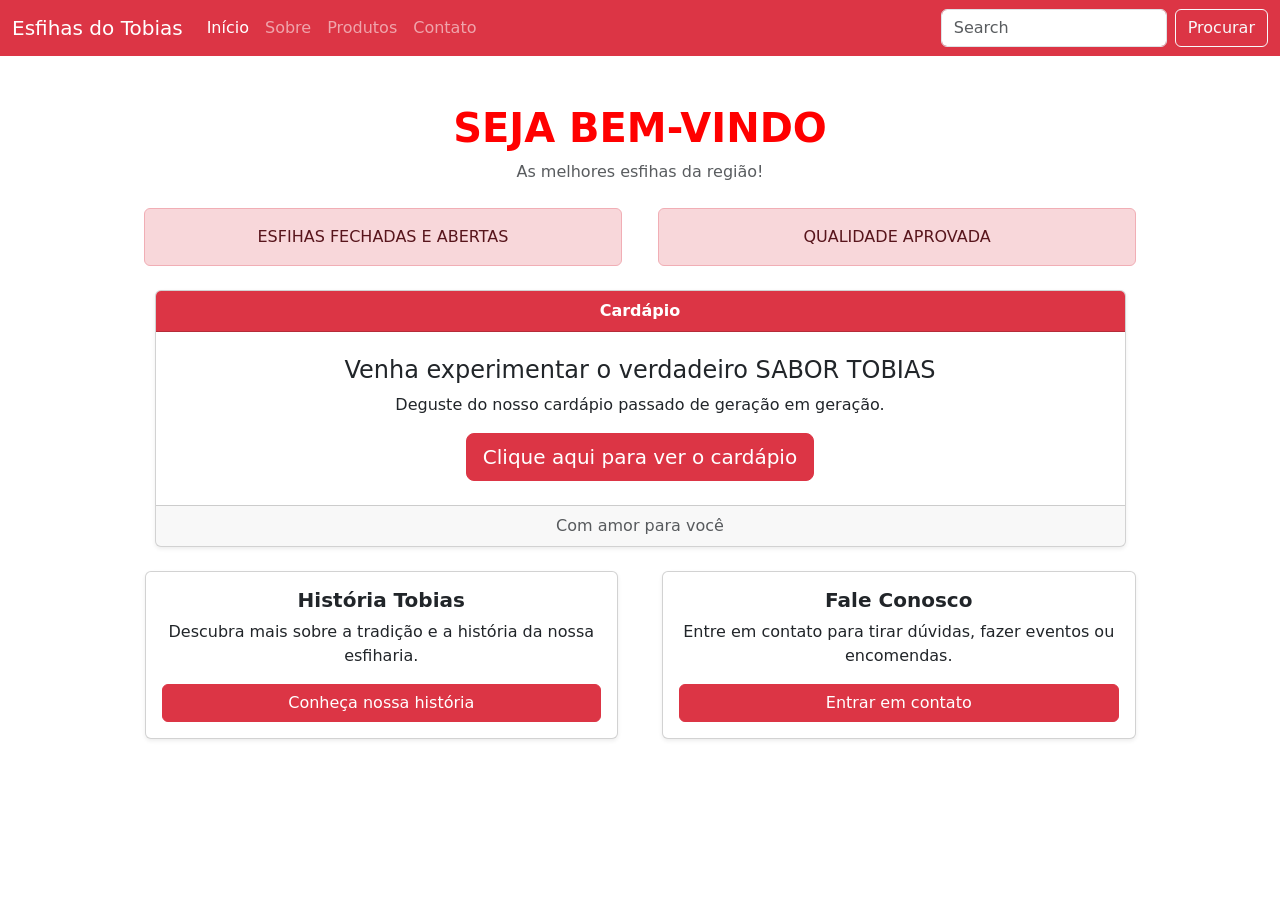
<file: index.html>
<!DOCTYPE html>
<html lang="pt-br">
<head>
    <meta charset="UTF-8">
    <meta name="viewport" content="width=device-width, initial-scale=1.0">
    <title>Início - Esfihas do Tobias</title>
    <link href="https://cdn.jsdelivr.net/npm/bootstrap@5.3.3/dist/css/bootstrap.min.css" rel="stylesheet">
    <link rel="stylesheet" href="css/estilos.css">
</head>
<body>

    
    <nav class="navbar navbar-expand-lg navbar-dark bg-danger">
      <div class="container-fluid">
        <a class="navbar-brand" href="#">Esfihas do Tobias</a>
        <button class="navbar-toggler" type="button" data-bs-toggle="collapse" data-bs-target="#navbarSupportedContent" aria-controls="navbarSupportedContent" aria-expanded="false" aria-label="Toggle navigation">
          <span class="navbar-toggler-icon"></span>
        </button>
        <div class="collapse navbar-collapse" id="navbarSupportedContent">
          <ul class="navbar-nav me-auto mb-2 mb-lg-0">
            <li class="nav-item">
              <a class="nav-link active" aria-current="page" href="index.html">Início</a>
            </li>
            <li class="nav-item">
              <a class="nav-link" href="paginasobre.html">Sobre</a>
            </li>
            <li class="nav-item">
              <a class="nav-link" href="paginaprodutos.html">Produtos</a>
            </li>
            <li class="nav-item">
              <a class="nav-link" href="paginacontato.html">Contato</a>
            </li>
          </ul>
          <form class="d-flex" role="search">
            <input class="form-control me-2" type="search" placeholder="Search" aria-label="Search"/>
            <button class="btn btn-outline-light" type="submit">Procurar</button>
          </form>
        </div>
      </div>
    </nav>

    
    <main class="container my-5">

       
        <div class="text-center mb-4">
            <h1 class="fw-bold">SEJA BEM-VINDO</h1>
            <p class="text-muted">As melhores esfihas da região!</p>
        </div>

        
        <div class="row text-center mb-4 g-3 justify-content-center">
            <div class="col-md-5">
                <div class="alert alert-danger m-0 font-weight-bold" role="alert">
                     ESFIHAS FECHADAS E ABERTAS
                </div>
            </div>
            <div class="col-md-5">
                <div class="alert alert-danger m-0 font-weight-bold" role="alert">
                     QUALIDADE APROVADA
                </div>
            </div>
        </div>

        
        <div class="row justify-content-center mb-4">
            <div class="col-md-10">
                <div class="card text-center shadow-sm">
                    <div class="card-header bg-danger text-white fw-bold">
                        Cardápio
                    </div>
                    <div class="card-body py-4">
                        <h5 class="card-title fs-4">Venha experimentar o verdadeiro SABOR TOBIAS</h5>
                        <p class="card-text">Deguste do nosso cardápio passado de geração em geração.</p>
                        <a href="paginaprodutos.html" class="btn btn-danger btn-lg">Clique aqui para ver o cardápio</a>
                    </div>
                    <div class="card-footer text-body-secondary">
                        Com amor para você 
                    </div>
                </div>
            </div>
        </div>

     
        <div class="row justify-content-center g-4">
            <div class="col-md-5 d-flex align-items-stretch">
                <div class="card text-center w-100 shadow-sm">
                    <div class="card-body d-flex flex-column justify-content-between">
                        <div>
                            <h5 class="card-title fw-bold">História Tobias</h5>
                            <p class="card-text">Descubra mais sobre a tradição e a história da nossa esfiharia.</p>
                        </div>
                        <a href="paginasobre.html" class="btn btn-danger mt-3">Conheça nossa história</a>
                    </div>
                </div>
            </div>
            <div class="col-md-5 d-flex align-items-stretch">
                <div class="card text-center w-100 shadow-sm">
                    <div class="card-body d-flex flex-column justify-content-between">
                        <div>
                            <h5 class="card-title fw-bold">Fale Conosco</h5>
                            <p class="card-text">Entre em contato para tirar dúvidas, fazer eventos ou encomendas.</p>
                        </div>
                        <a href="paginacontato.html" class="btn btn-danger mt-3">Entrar em contato</a>
                    </div>
                </div>
            </div>
        </div>

    </main>

    <script src="https://cdn.jsdelivr.net/npm/bootstrap@5.3.3/dist/js/bootstrap.bundle.min.js"></script>
</body>
</html>
</file>
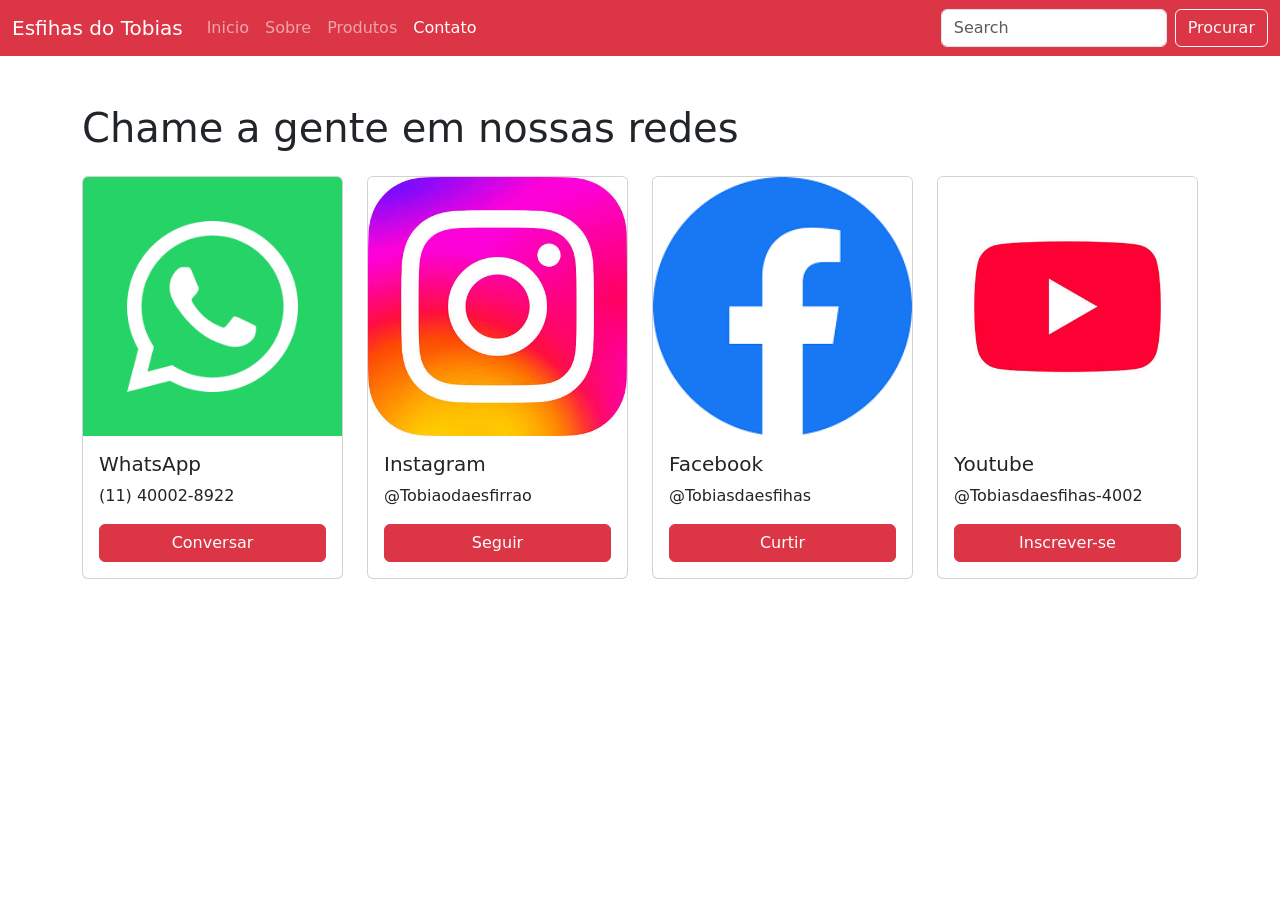
<file: paginacontato.html>
<!DOCTYPE html>
<html lang="en">
<head>
    <meta charset="UTF-8">
    <meta name="viewport" content="width=device-width, initial-scale=1.0">
    <title>Contato</title>
    <link href="https://cdn.jsdelivr.net/npm/bootstrap@5.3.8/dist/css/bootstrap.min.css" rel="stylesheet" integrity="sha384-sRIl4kxILFvY47J16cr9ZwB07vP4J8+LH7qKQnuqkuIAvNWLzeN8tE5YBujZqJLB" crossorigin="anonymous">
</head>
<body>
    <nav class="navbar navbar-expand-lg navbar-dark bg-danger">
      <div class="container-fluid">
        <a class="navbar-brand" href="#">Esfihas do Tobias</a>
        <button class="navbar-toggler" type="button" data-bs-toggle="collapse" data-bs-target="#navbarSupportedContent" aria-controls="navbarSupportedContent" aria-expanded="false" aria-label="Toggle navigation">
          <span class="navbar-toggler-icon"></span>
        </button>
        <div class="collapse navbar-collapse" id="navbarSupportedContent">
          <ul class="navbar-nav me-auto mb-2 mb-lg-0">
            <li class="nav-item">
              <a class="nav-link" aria-current="page" href="index.html">Inicio</a>
            </li>
            <li class="nav-item">
              <a class="nav-link" href="paginasobre.html">Sobre</a>
            </li>
            <li class="nav-item">
              <a class="nav-link" href="paginaprodutos.html">Produtos</a>
            </li>
            <li class="nav-item">
              <a class="nav-link active" href="paginacontato.html">Contato</a>
            </li>
          </ul>
          <form class="d-flex" role="search">
            <input class="form-control me-2" type="search" placeholder="Search" aria-label="Search"/>
            <button class="btn btn-outline-light" type="submit">Procurar</button>
          </form>
        </div>
      </div>
    </nav>

    <div class="container my-5">
        <h1 class="mb-4">Chame a gente em nossas redes</h1>
        <div class="row row-cols-1 row-cols-md-2 row-cols-lg-4 g-4">
            
            <div class="col">
                <div class="card h-100">
                    <img src="imagens/images.png" class="card-img-top" alt="WhatsApp">
                    <div class="card-body d-flex flex-column">
                        <h5 class="card-title">WhatsApp</h5>
                        <p class="card-text">(11) 40002-8922</p>
                        <a href="#" class="btn btn-danger mt-auto">Conversar</a>
                    </div>
                </div>
            </div>

            <div class="col">
                <div class="card h-100">
                    <img src="imagens/images.jpg" class="card-img-top" alt="Instagram">
                    <div class="card-body d-flex flex-column">
                        <h5 class="card-title">Instagram</h5>
                        <p class="card-text">@Tobiaodaesfirrao</p>
                        <a href="#" class="btn btn-danger mt-auto">Seguir</a>
                    </div>
                </div>
            </div>

            <div class="col">
                <div class="card h-100">
                    <img src="imagens/images (1).png" class="card-img-top" alt="Facebook">
                    <div class="card-body d-flex flex-column">
                        <h5 class="card-title">Facebook</h5>
                        <p class="card-text">@Tobiasdaesfihas</p>
                        <a href="#" class="btn btn-danger mt-auto">Curtir</a>
                    </div>
                </div>
            </div>

            <div class="col">
                <div class="card h-100">
                    <img src="imagens/images (1).jpg" class="card-img-top" alt="Youtube">
                    <div class="card-body d-flex flex-column">
                        <h5 class="card-title">Youtube</h5>
                        <p class="card-text">@Tobiasdaesfihas-4002</p>
                        <a href="#" class="btn btn-danger mt-auto">Inscrever-se</a>
                    </div>
                </div>
            </div>

        </div>
    </div>

    <script src="https://cdn.jsdelivr.net/npm/bootstrap@5.3.8/dist/js/bootstrap.bundle.min.js" integrity="sha384-FKyoEForCGlyvwx9Hj09JcYn3nv7wiPVlz7YYwJrWVcXK/BmnVDxM+D2scQbITxI" crossorigin="anonymous"></script>
</body>
</html>
</file>
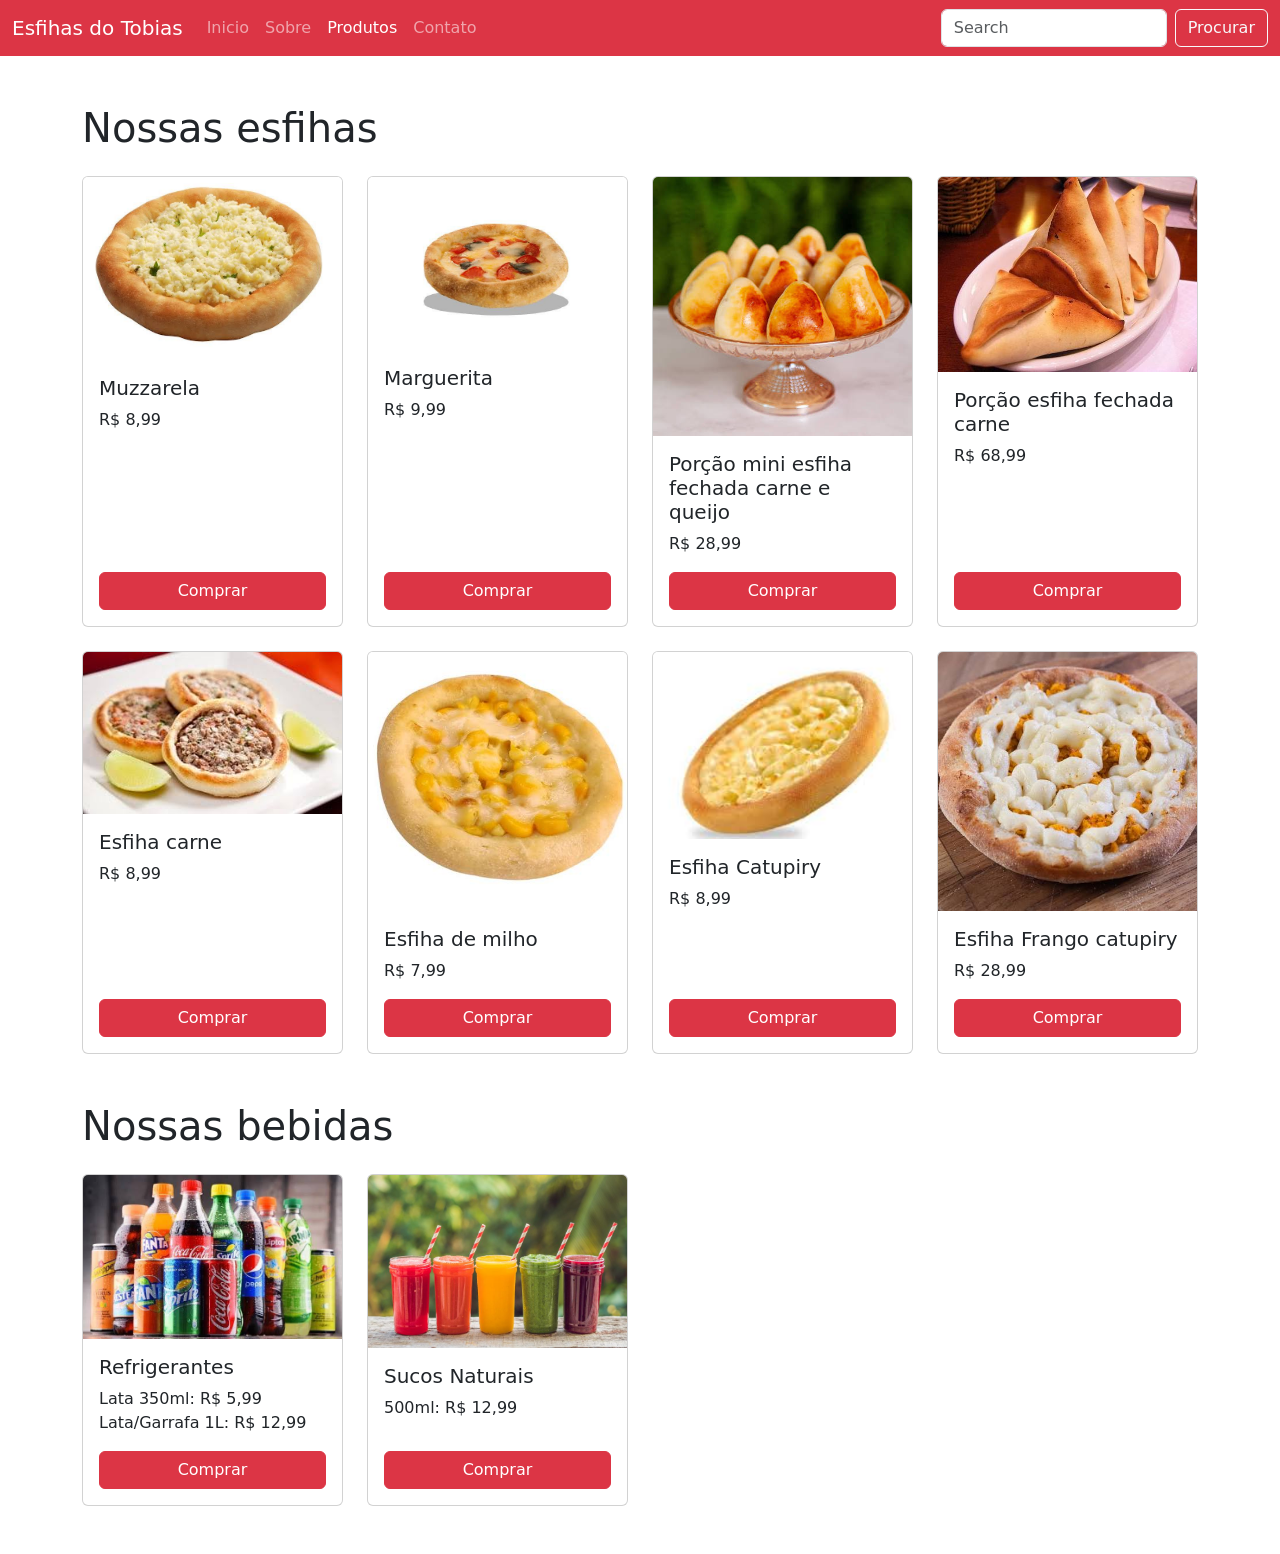
<file: paginaprodutos.html>
<!DOCTYPE html>
<html lang="en">
<head>
    <meta charset="UTF-8">
    <meta name="viewport" content="width=device-width, initial-scale=1.0">
    <title>Inicio</title>
    <link href="https://cdn.jsdelivr.net/npm/bootstrap@5.3.8/dist/css/bootstrap.min.css" rel="stylesheet" integrity="sha384-sRIl4kxILFvY47J16cr9ZwB07vP4J8+LH7qKQnuqkuIAvNWLzeN8tE5YBujZqJLB" crossorigin="anonymous">
</head>
<body>
    <nav class="navbar navbar-expand-lg navbar-dark bg-danger">
      <div class="container-fluid">
        <a class="navbar-brand" href="#">Esfihas do Tobias</a>
        <button class="navbar-toggler" type="button" data-bs-toggle="collapse" data-bs-target="#navbarSupportedContent" aria-controls="navbarSupportedContent" aria-expanded="false" aria-label="Toggle navigation">
          <span class="navbar-toggler-icon"></span>
        </button>
        <div class="collapse navbar-collapse" id="navbarSupportedContent">
          <ul class="navbar-nav me-auto mb-2 mb-lg-0">
            <li class="nav-item">
              <a class="nav-link" aria-current="page" href="index.html">Inicio</a>
            </li>
            <li class="nav-item">
              <a class="nav-link" href="paginasobre.html">Sobre</a>
            </li>
            <li class="nav-item">
              <a class="nav-link active" href="paginaprodutos.html">Produtos</a>
            </li>
            <li class="nav-item">
              <a class="nav-link" href="paginacontato.html">Contato</a>
            </li>
          </ul>
          <form class="d-flex" role="search">
            <input class="form-control me-2" type="search" placeholder="Search" aria-label="Search"/>
            <button class="btn btn-outline-light" type="submit">Procurar</button>
          </form>
        </div>
      </div>
    </nav>

    <div class="container my-5">
        <h1 class="mb-4">Nossas esfihas</h1>
        <div class="row row-cols-1 row-cols-md-3 row-cols-lg-4 g-4">
            
            <div class="col">
                <div class="card h-100">
                    <img src="imagens/images (2).jpg" class="card-img-top" alt="Muzzarela">
                    <div class="card-body d-flex flex-column">
                        <h5 class="card-title">Muzzarela</h5>
                        <p class="card-text">R$ 8,99</p>
                        <a href="#" class="btn btn-danger mt-auto">Comprar</a>
                    </div>
                </div>
            </div>

            <div class="col">
                <div class="card h-100">
                    <img src="imagens/images (3).jpg" class="card-img-top" alt="Marguerita">
                    <div class="card-body d-flex flex-column">
                        <h5 class="card-title">Marguerita</h5>
                        <p class="card-text">R$ 9,99</p>
                        <a href="#" class="btn btn-danger mt-auto">Comprar</a>
                    </div>
                </div>
            </div>

            <div class="col">
                <div class="card h-100">
                    <img src="imagens/images (4).jpg" class="card-img-top" alt="Porcao mini esfiha fechada carne e queijo">
                    <div class="card-body d-flex flex-column">
                        <h5 class="card-title">Porção mini esfiha fechada carne e queijo</h5>
                        <p class="card-text">R$ 28,99</p>
                        <a href="#" class="btn btn-danger mt-auto">Comprar</a>
                    </div>
                </div>
            </div>

            <div class="col">
                <div class="card h-100">
                    <img src="imagens/images (5).jpg" class="card-img-top" alt="Porcao esfiha fechada carne">
                    <div class="card-body d-flex flex-column">
                        <h5 class="card-title">Porção esfiha fechada carne</h5>
                        <p class="card-text">R$ 68,99</p>
                        <a href="#" class="btn btn-danger mt-auto">Comprar</a>
                    </div>
                </div>
            </div>

            <div class="col">
                <div class="card h-100">
                    <img src="imagens/images (7).jpg" class="card-img-top" alt="Esfiha carne">
                    <div class="card-body d-flex flex-column">
                        <h5 class="card-title">Esfiha carne</h5>
                        <p class="card-text">R$ 8,99</p>
                        <a href="#" class="btn btn-danger mt-auto">Comprar</a>
                    </div>
                </div>
            </div>

            <div class="col">
                <div class="card h-100">
                    <img src="imagens/images (9).jpg" class="card-img-top" alt="Esfiha de milho">
                    <div class="card-body d-flex flex-column">
                        <h5 class="card-title">Esfiha de milho</h5>
                        <p class="card-text">R$ 7,99</p>
                        <a href="#" class="btn btn-danger mt-auto">Comprar</a>
                    </div>
                </div>
            </div>

            <div class="col">
                <div class="card h-100">
                    <img src="imagens/images (11).jpg" class="card-img-top" alt="Esfiha Catupiry">
                    <div class="card-body d-flex flex-column">
                        <h5 class="card-title">Esfiha Catupiry</h5>
                        <p class="card-text">R$ 8,99</p>
                        <a href="#" class="btn btn-danger mt-auto">Comprar</a>
                    </div>
                </div>
            </div>

            <div class="col">
                <div class="card h-100">
                    <img src="imagens/images (12).jpg" class="card-img-top" alt="Esfiha Frango catupiry">
                    <div class="card-body d-flex flex-column">
                        <h5 class="card-title">Esfiha Frango catupiry</h5>
                        <p class="card-text">R$ 28,99</p>
                        <a href="#" class="btn btn-danger mt-auto">Comprar</a>
                    </div>
                </div>
            </div>

        </div>

        <h1 class="mt-5 mb-4">Nossas bebidas</h1>
        <div class="row row-cols-1 row-cols-md-3 row-cols-lg-4 g-4">
            
            <div class="col">
                <div class="card h-100">
                    <img src="imagens/refris.jpg" class="card-img-top" alt="Refrigerantes">
                    <div class="card-body d-flex flex-column">
                        <h5 class="card-title">Refrigerantes</h5>
                        <p class="card-text">Lata 350ml: R$ 5,99<br>Lata/Garrafa 1L: R$ 12,99</p>
                        <a href="#" class="btn btn-danger mt-auto">Comprar</a>
                    </div>
                </div>
            </div>

            <div class="col">
                <div class="card h-100">
                    <img src="imagens/dicas-de-sucos-naturais-para-refrescar-os-dias-mais-quentes-do-ano--17-12-2024-10-30-00-9726.jpg" class="card-img-top" alt="Sucos naturais">
                    <div class="card-body d-flex flex-column">
                        <h5 class="card-title">Sucos Naturais</h5>
                        <p class="card-text">500ml: R$ 12,99</p>
                        <a href="#" class="btn btn-danger mt-auto">Comprar</a>
                    </div>
                </div>
            </div>

        </div>
    </div>

    <script src="https://cdn.jsdelivr.net/npm/bootstrap@5.3.8/dist/js/bootstrap.bundle.min.js" integrity="sha384-FKyoEForCGlyvwx9Hj09JcYn3nv7wiPVlz7YYwJrWVcXK/BmnVDxM+D2scQbITxI" crossorigin="anonymous"></script>
</body>
</html>
</file>
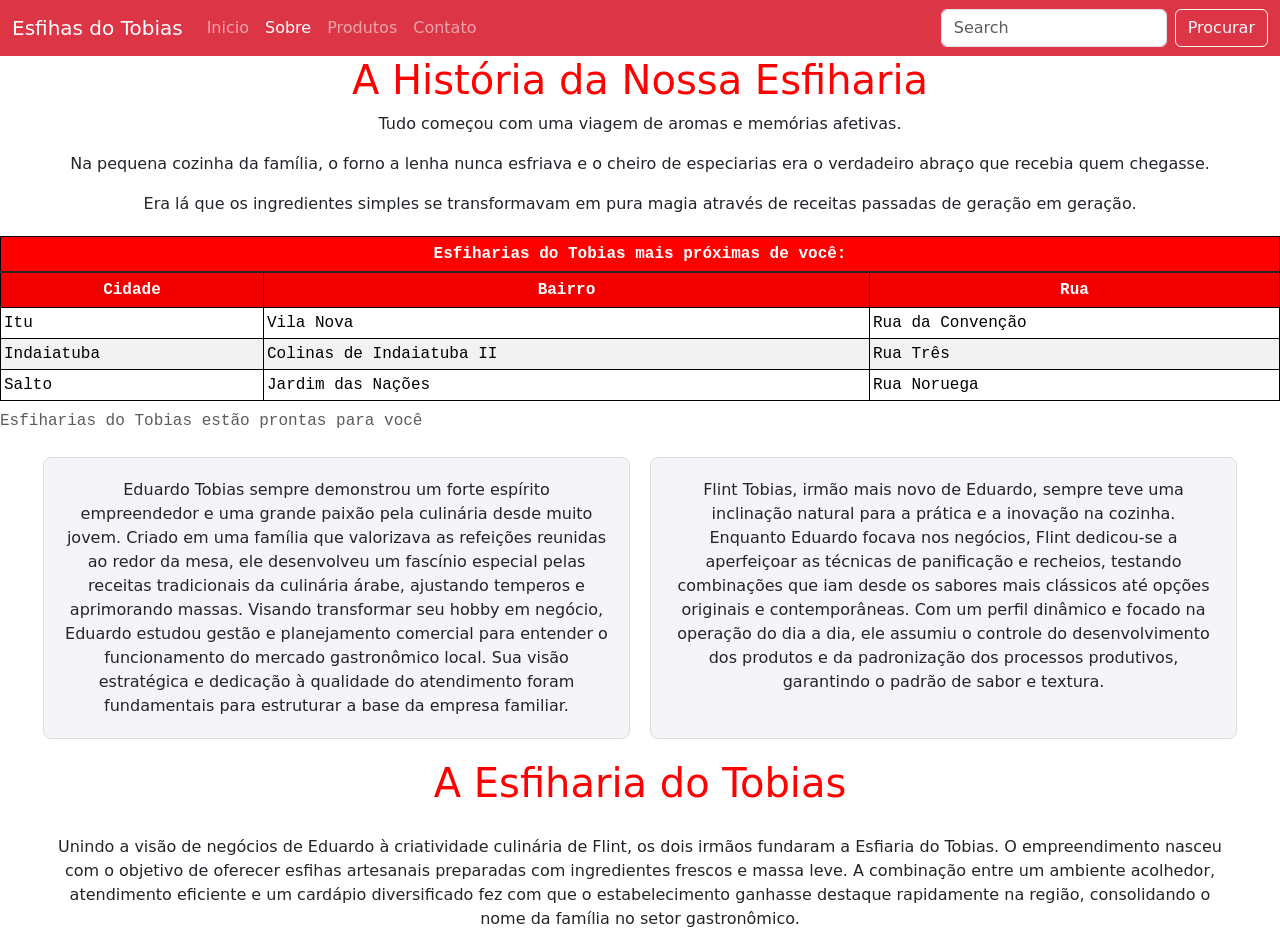
<file: paginasobre.html>
<!DOCTYPE html>
<html lang="en">
<head>
    <meta charset="UTF-8">
    <meta name="viewport" content="width=device-width, initial-scale=1.0">
    <title>Inicio</title>
    <link href="https://cdn.jsdelivr.net/npm/bootstrap@5.3.8/dist/css/bootstrap.min.css" rel="stylesheet" integrity="sha384-sRIl4kxILFvY47J16cr9ZwB07vP4J8+LH7qKQnuqkuIAvNWLzeN8tE5YBujZqJLB" crossorigin="anonymous">
    <link rel="stylesheet" href="css/estilos.css">
</head>
<body>
    <nav class="navbar navbar-expand-lg navbar-dark bg-danger">
      <div class="container-fluid">
        <a class="navbar-brand" href="#">Esfihas do Tobias</a>
        <button class="navbar-toggler" type="button" data-bs-toggle="collapse" data-bs-target="#navbarSupportedContent" aria-controls="navbarSupportedContent" aria-expanded="false" aria-label="Toggle navigation">
          <span class="navbar-toggler-icon"></span>
        </button>
        <div class="collapse navbar-collapse" id="navbarSupportedContent">
          <ul class="navbar-nav me-auto mb-2 mb-lg-0">
            <li class="nav-item">
              <a class="nav-link" aria-current="page" href="index.html">Inicio</a>
            </li>
            <li class="nav-item">
              <a class="nav-link active" href="paginasobre.html">Sobre</a>
            </li>
            <li class="nav-item">
              <a class="nav-link" href="paginaprodutos.html">Produtos</a>
            </li>
            <li class="nav-item">
              <a class="nav-link" href="paginacontato.html">Contato</a>
            </li>
          </ul>
          <form class="d-flex" role="search">
            <input class="form-control me-2" type="search" placeholder="Search" aria-label="Search"/>
            <button class="btn btn-outline-light" type="submit">Procurar</button>
          </form>
        </div>
      </div>
    </nav>
    <script src="https://cdn.jsdelivr.net/npm/bootstrap@5.3.8/dist/js/bootstrap.bundle.min.js" integrity="sha384-FKyoEForCGlyvwx9Hj09JcYn3nv7wiPVlz7YYwJrWVcXK/BmnVDxM+D2scQbITxI" crossorigin="anonymous"></script>
    <h1>A História da Nossa Esfiharia</h1>
    <p>Tudo começou com uma viagem de aromas e memórias afetivas.</p> <p>Na pequena cozinha da família, o forno a lenha nunca esfriava e o cheiro de especiarias era o verdadeiro abraço que recebia quem chegasse.</p><p> Era lá que os ingredientes simples se transformavam em pura magia através de receitas passadas de geração em geração.</p></h2>
 <div class="table-responsive-sm">
            <table class="table table-striped table-hover table-bordered table-sm align-middle tabela">
                <caption>Esfiharias do Tobias estão prontas para você</caption>
                <thead class="table-dark">
                    <tr>
                        <th colspan="3">Esfiharias do Tobias mais próximas de você:</th>
                    </tr>
                </thead>
                <tbody class="table-group-divider">
                    <tr>
                        <th>Cidade</th>
                        <th>Bairro</th>
                        <th>Rua</th>
                    </tr>
                    <tr>
                        <td>Itu</td>
                        <td>Vila Nova</td>
                        <td>Rua da Convenção</td>
                    </tr>
                    <tr>
                        <td>Indaiatuba</td>
                        <td>Colinas de Indaiatuba II </td>
                        <td>Rua Três</td>
                    </tr>
                </tbody>
                <tfoot>
                    <tr>
                       <td>Salto</td>
                        <td>Jardim das Nações</td>
                        <td>Rua Noruega</td>
                    </tr>
                </tfoot>
            </table>
        </div>
  </body>
</html>

<div class="container">
  <div class="row">
    <div class="col">
      Eduardo Tobias sempre demonstrou um forte espírito empreendedor e uma grande paixão pela culinária desde muito jovem. Criado em uma família que valorizava as refeições reunidas ao redor da mesa, ele desenvolveu um fascínio especial pelas receitas tradicionais da culinária árabe, ajustando temperos e aprimorando massas. Visando transformar seu hobby em negócio, Eduardo estudou gestão e planejamento comercial para entender o funcionamento do mercado gastronômico local. Sua visão estratégica e dedicação à qualidade do atendimento foram fundamentais para estruturar a base da empresa familiar.
    </div>
    <div class="col">
      Flint Tobias, irmão mais novo de Eduardo, sempre teve uma inclinação natural para a prática e a inovação na cozinha. Enquanto Eduardo focava nos negócios, Flint dedicou-se a aperfeiçoar as técnicas de panificação e recheios, testando combinações que iam desde os sabores mais clássicos até opções originais e contemporâneas. Com um perfil dinâmico e focado na operação do dia a dia, ele assumiu o controle do desenvolvimento dos produtos e da padronização dos processos produtivos, garantindo o padrão de sabor e textura.
    </div>
    <h1>A Esfiharia do Tobias</h1>
    <p>Unindo a visão de negócios de Eduardo à criatividade culinária de Flint, os dois irmãos fundaram a Esfiaria do Tobias. O empreendimento nasceu com o objetivo de oferecer esfihas artesanais preparadas com ingredientes frescos e massa leve. A combinação entre um ambiente acolhedor, atendimento eficiente e um cardápio diversificado fez com que o estabelecimento ganhasse destaque rapidamente na região, consolidando o nome da família no setor gastronômico.</p>
  </div>
</div>
</file>
<file: css/estilos.css>
h1{
    color: red;
    border-radius: 3px;
    border: 2px;
    text-align: center;
}

.tabela {
    border: 1px solid #060606;
    width: 100%;
    border-collapse: collapse;
    font-family: 'Courier New', Courier, monospace;
    margin-top: 20px;
}

.tabela td,
.tabela th {
    border: 1px solid #020202;
}

.tabela th {
    background-color: rgb(255, 0, 0);
    color: #fff;
    padding: 5px;
    text-align: center;
}

.tabela td {
    padding: 3px;
}

.tabela tbody tr:nth-child(even) {
    background-color: #000000;
}

.tabela tbody tr:hover {
    background-color: rgb(210, 75, 60);
}

p{
    text-align: center;
}

/* Container centralizado e com largura máxima */
.container {
  width: 100%;
  max-width: 1200px;
  margin: 0 auto;
  padding: 0 15px;
  box-sizing: border-box;
}


.row {
  display: flex;
  flex-wrap: wrap;
  gap: 20px; 
 
}


.col {
  flex: 1; 
  min-width: 250px; 
  padding: 20px;
  background-color: #f4f4f9;
  border: 1px solid #ddd;
  border-radius: 8px;
  text-align: center;
}
</file>
